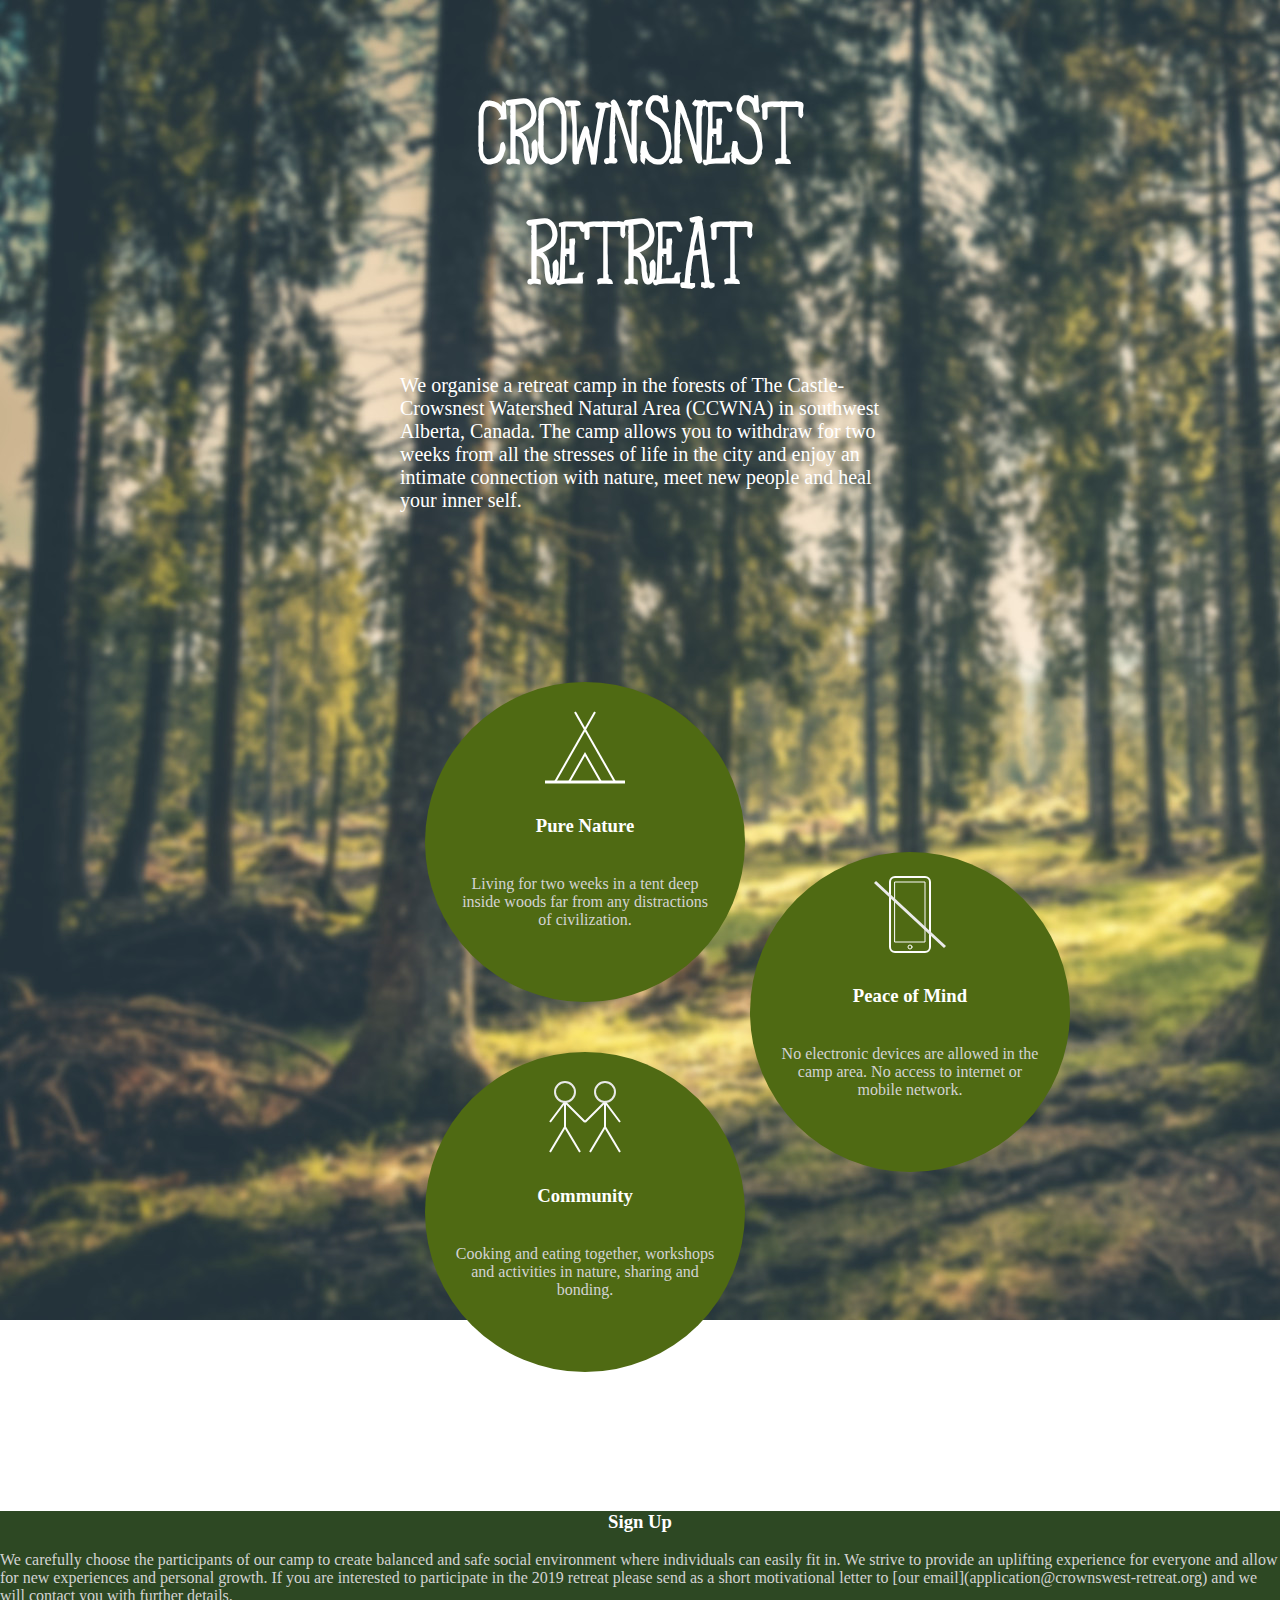
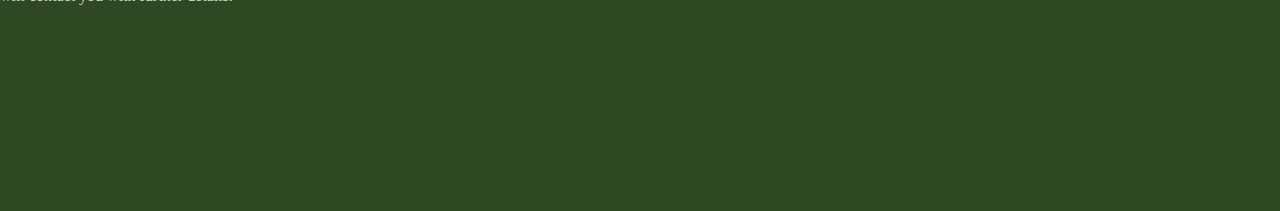
<file: index.html>
<!DOCTYPE html>
<html lang="en">
  <head>
    <meta charset="UTF-8" />
    <meta http-equiv="X-UA-Compatible" content="IE=edge" />
    <meta name="viewport" content="width=device-width, initial-scale=1.0" />
    <link rel="stylesheet" href="style.css" />
    <link rel="stylesheet" href="stylesheet.css">
    <title>Crownsnest Retreat</title>
  </head>
  <body>
    <h1>
      CROWNSNEST <br />
      RETREAT
    </h1>
    
    <div class="paragraph1">
        <p>
            We organise a retreat camp in the forests of The Castle-Crowsnest Watershed Natural Area (CCWNA) in southwest Alberta, Canada. The camp allows you to withdraw for two weeks from all the stresses of life in the city and enjoy an intimate connection with nature, meet new people and heal your inner self.
        </p>
    </div>
    <section class="description circle1">
      <img src="tent.svg" alt="tent">  
      <h3>Pure Nature</h3>
      <p>Living for two weeks in a tent deep inside woods far from any distractions of civilization.</p>
    </section>
    <section class="description circle2">
      <img src="cell.svg" alt="cellphone">  
      <h3>Peace of Mind</h3>
      <p>No electronic devices are allowed in the camp area. No access to internet or mobile network.</p>
    </section>
    <section class="description circle3">
      <img src="community.svg" alt="people">  
      <h3>Community</h3>
      <p>Cooking and eating together, workshops and activities in nature, sharing and bonding.</p>
    </section>
  </body>
  <footer>
    <h3>Sign Up</h3>
    <p>We carefully choose the participants of our camp to create balanced and safe social environment where individuals can easily fit in. We strive to provide an uplifting experience for everyone and allow for new experiences and personal growth.
    If you are interested to participate in the 2019 retreat please send as a short motivational letter to [our email](application@crownswest-retreat.org) and we will contact you with further details.</p>
  </footer>
</html>
</file>
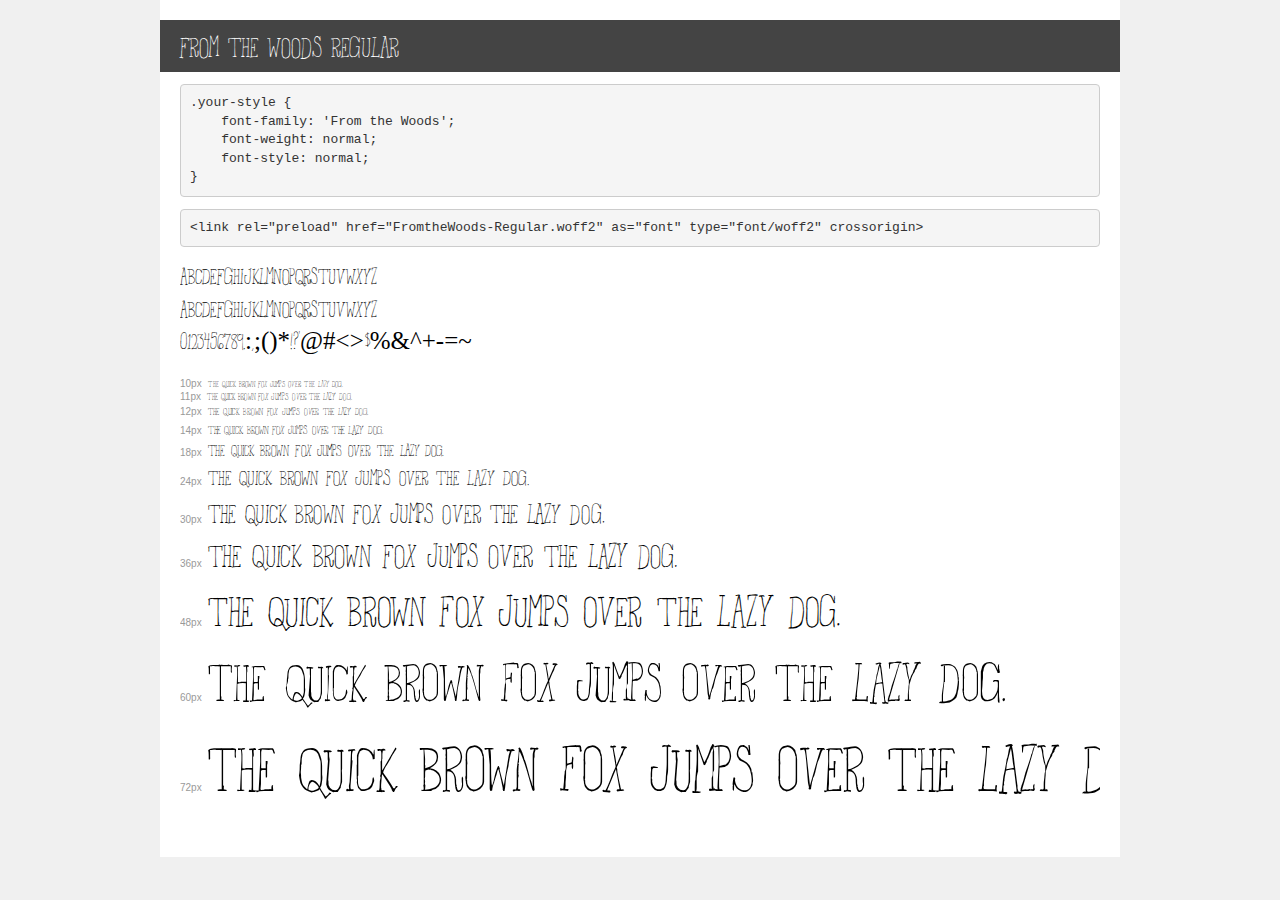
<file: demo.html>
<!DOCTYPE html>
<html lang="en">
<head>
    <meta charset="utf-8">
    <meta http-equiv="X-UA-Compatible" content="IE=edge">
    <meta name="viewport" content="width=device-width, initial-scale=1">
    <meta name="robots" content="noindex, noarchive">
    <meta name="format-detection" content="telephone=no">
    <title>Transfonter demo</title>
    <link href="stylesheet.css" rel="stylesheet">
    <style>
        /*
        http://meyerweb.com/eric/tools/css/reset/
        v2.0 | 20110126
        License: none (public domain)
        */
        html, body, div, span, applet, object, iframe,
        h1, h2, h3, h4, h5, h6, p, blockquote, pre,
        a, abbr, acronym, address, big, cite, code,
        del, dfn, em, img, ins, kbd, q, s, samp,
        small, strike, strong, sub, sup, tt, var,
        b, u, i, center,
        dl, dt, dd, ol, ul, li,
        fieldset, form, label, legend,
        table, caption, tbody, tfoot, thead, tr, th, td,
        article, aside, canvas, details, embed,
        figure, figcaption, footer, header, hgroup,
        menu, nav, output, ruby, section, summary,
        time, mark, audio, video {
            margin: 0;
            padding: 0;
            border: 0;
            font-size: 100%;
            font: inherit;
            vertical-align: baseline;
        }
        /* HTML5 display-role reset for older browsers */
        article, aside, details, figcaption, figure,
        footer, header, hgroup, menu, nav, section {
            display: block;
        }
        body {
            line-height: 1;
        }
        ol, ul {
            list-style: none;
        }
        blockquote, q {
            quotes: none;
        }
        blockquote:before, blockquote:after,
        q:before, q:after {
            content: '';
            content: none;
        }
        table {
            border-collapse: collapse;
            border-spacing: 0;
        }
        /* demo styles */
        body {
            background: #f0f0f0;
            color: #000;
        }
        .page {
            background: #fff;
            width: 920px;
            margin: 0 auto;
            padding: 20px 20px 0 20px;
            overflow: hidden;
        }
        .font-container {
            overflow-x: auto;
            overflow-y: hidden;
            margin-bottom: 40px;
            line-height: 1.3;
            white-space: nowrap;
            padding-bottom: 5px;
        }
        h1 {
            position: relative;
            background: #444;
            font-size: 32px;
            color: #fff;
            padding: 10px 20px;
            margin: 0 -20px 12px -20px;
        }
        .letters {
            font-size: 25px;
            margin-bottom: 20px;
        }
        .s10:before {
            content: '10px';
        }
        .s11:before {
            content: '11px';
        }
        .s12:before {
            content: '12px';
        }
        .s14:before {
            content: '14px';
        }
        .s18:before {
            content: '18px';
        }
        .s24:before {
            content: '24px';
        }
        .s30:before {
            content: '30px';
        }
        .s36:before {
            content: '36px';
        }
        .s48:before {
            content: '48px';
        }
        .s60:before {
            content: '60px';
        }
        .s72:before {
            content: '72px';
        }
        .s10:before, .s11:before, .s12:before, .s14:before,
        .s18:before, .s24:before, .s30:before, .s36:before,
        .s48:before, .s60:before, .s72:before {
            font-family: Arial, sans-serif;
            font-size: 10px;
            font-weight: normal;
            font-style: normal;
            color: #999;
            padding-right: 6px;
        }
        pre {
            display: block;
            padding: 9px;
            margin: 0 0 12px;
            font-family: Monaco, Menlo, Consolas, "Courier New", monospace;
            font-size: 13px;
            line-height: 1.428571429;
            color: #333;
            font-weight: normal;
            font-style: normal;
            background-color: #f5f5f5;
            border: 1px solid #ccc;
            overflow-x: auto;
            border-radius: 4px;
        }
        /* responsive */
        @media (max-width: 959px) {
            .page {
                width: auto;
                margin: 0;
            }
        }
    </style>
</head>
<body>
<div class="page">
    <div class="demo">
        <h1 style="font-family: 'From the Woods'; font-weight: normal; font-style: normal;">From the Woods Regular</h1>
        <pre title="Usage">.your-style {
    font-family: 'From the Woods';
    font-weight: normal;
    font-style: normal;
}</pre>
        <pre title="Preload (optional)">
&lt;link rel=&quot;preload&quot; href=&quot;FromtheWoods-Regular.woff2&quot; as=&quot;font&quot; type=&quot;font/woff2&quot; crossorigin&gt;</pre>
        <div class="font-container" style="font-family: 'From the Woods'; font-weight: normal; font-style: normal;">
            <p class="letters">
                abcdefghijklmnopqrstuvwxyz<br>
ABCDEFGHIJKLMNOPQRSTUVWXYZ<br>
                0123456789.:,;()*!?'@#&lt;&gt;$%&^+-=~
            </p>
            <p class="s10" style="font-size: 10px;">The quick brown fox jumps over the lazy dog.</p>
            <p class="s11" style="font-size: 11px;">The quick brown fox jumps over the lazy dog.</p>
            <p class="s12" style="font-size: 12px;">The quick brown fox jumps over the lazy dog.</p>
            <p class="s14" style="font-size: 14px;">The quick brown fox jumps over the lazy dog.</p>
            <p class="s18" style="font-size: 18px;">The quick brown fox jumps over the lazy dog.</p>
            <p class="s24" style="font-size: 24px;">The quick brown fox jumps over the lazy dog.</p>
            <p class="s30" style="font-size: 30px;">The quick brown fox jumps over the lazy dog.</p>
            <p class="s36" style="font-size: 36px;">The quick brown fox jumps over the lazy dog.</p>
            <p class="s48" style="font-size: 48px;">The quick brown fox jumps over the lazy dog.</p>
            <p class="s60" style="font-size: 60px;">The quick brown fox jumps over the lazy dog.</p>
            <p class="s72" style="font-size: 72px;">The quick brown fox jumps over the lazy dog.</p>
        </div>
    </div>

</div>
</body>
</html>
</file>
<file: style.css>
@font-face {
    font-family: 'From the Woods';
    src: url('FromtheWoods-Regular.woff2') format('woff2'),
        url('FromtheWoods-Regular.woff') format('woff');
    font-weight: normal;
    font-style: normal;
    font-display: swap;
}

h1 {
    text-align: center;
    font-family: "From the Woods";
    font-size: 100px;
}

body {
    margin: 0;
    background-image: url("bg.jpg");
    background-repeat: repeat-x
    ;
}

h1,
h3
  {
    color: #FFFFFF;
}


.desctription p {
    color: #D3D3D3;
    
}

.description {
    background-color: #4F6A13;
    padding: 10px;
    border-radius: 50%;
    height: 300px;
    width: 300px;
    overflow: none;
    text-align: center;

}


h3 {
    text-align: center;
}

.paragraph1 {
    color: #FFFFFF;
    margin-left: 400px;
    margin-right: 400px;
    font-size: 20px;

}

.description p {
    color: #D3D3D3;
    padding: 20px;
}


.circle1 {
    position: relative;
    left: 425px;
    top: 150px
}

.circle2 {
    position: relative;
    left: 750px;
}

.circle3 {
    position: relative;
    left: 425px;
    bottom: 120px;
}

footer {
    background-color: #2D4823;
    color: #D3D3D3;
    height: 300px;
}
</file>
<file: stylesheet.css>
@font-face {
    font-family: 'From the Woods';
    src: url('FromtheWoods-Regular.woff2') format('woff2'),
        url('FromtheWoods-Regular.woff') format('woff');
    font-weight: normal;
    font-style: normal;
    font-display: swap;
}
</file>
